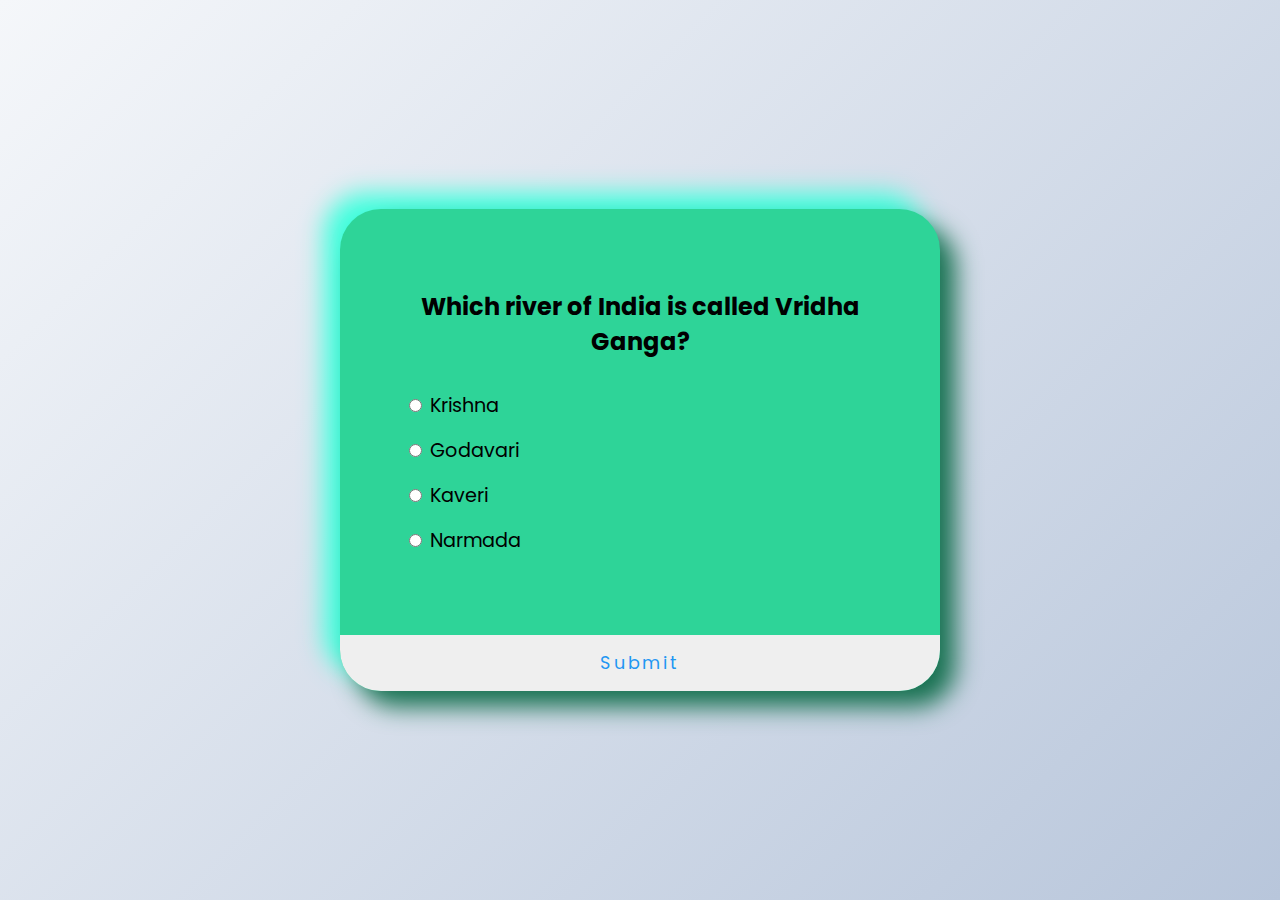
<file: quiz app/quizzer/gkquiz.html>
<!DOCTYPE html>
<html lang="en">
    <head>
        <meta charset="UTF-8" />
        <meta name="viewport" content="width=device-width, initial-scale=1.0" />
        <title>Quiz App</title>
        <style> 
        @import url("https://fonts.googleapis.com/css2?family=Poppins:wght@200;400;600&display=swap");

            * {
                box-sizing: border-box;
            }
            
            body {
                background-color: #b8c6db;
                background-image: linear-gradient(315deg, #b8c6db 0%, #f5f7fa 100%);
                display: flex;
                align-items: center;
                justify-content: center;
                font-family: "Poppins", sans-serif;
                margin: 0;
                min-height: 100vh;
            }
            
            .quiz-container {
                background-color: #fff;
               
                box-shadow: 0 0 10px 2px rgba(100, 100, 100, 0.1);
                overflow: hidden;
                width: 600px;
                max-width: 100%;
                border-radius: 41px;
                background: #2ED498;
                box-shadow:  16px 16px 24px #197252,
                             -16px -16px 24px #43ffde;
            }
            
            .quiz-header {
                padding: 4rem;
            }
            
            h2 {
                padding: 1rem;
                text-align: center;
                margin: 0;
            }
            
            ul {
                list-style-type: none;
                padding: 0;
            }
            
            ul li {
                font-size: 1.2rem;
                margin: 1rem 0;
            }
            
            ul li label {
                cursor: pointer;
            }
            
            button {
                border: none;
                color: white;
                cursor: pointer;
                display: block;
                font-family: inherit;
                font-size: 1.1rem;
                width: 100%;
                padding: 1.3rem;
                padding: 15px 30px;color: #2196f3;letter-spacing: 3px;transition: 0.2s;
            }
            
            button:hover {
                color: #255784;background: #dce35b;
                    box-shadow: 0 0 10px #dce35b, 0 0 40px #dce35b,0 0 80px #dce35b; text-decoration: none;
            }
            button span:nth-child(1)
                    {
                     top: 0px;
                     left: -100%;
                     width: 100%;
                     height: 2px;
                     background: linear-gradient(90deg,trasparent,#2196f3);
                    }
            </style>
    </head>
    <body>
        <div class="quiz-container" id="quiz">
            <div class="quiz-header">
                <h2 id="question">Question text</h2>
                <ul>
                    <li>
                        <input
                            type="radio"
                            id="a"
                            name="answer"
                            class="answer"
                        />
                        <label id="a_text" for="a">Question</label>
                    </li>
                    <li>
                        <input
                            type="radio"
                            id="b"
                            name="answer"
                            class="answer"
                        />
                        <label id="b_text" for="b">Question</label>
                    </li>
                    <li>
                        <input
                            type="radio"
                            id="c"
                            name="answer"
                            class="answer"
                        />
                        <label id="c_text" for="c">Question</label>
                    </li>
                    <li>
                        <input
                            type="radio"
                            id="d"
                            name="answer"
                            class="answer"
                        />
                        <label id="d_text" for="d">Question</label>
                    </li>
                </ul>
            </div>
            <button id="submit">Submit</button>
          

        </div>
        <script>
            const quizData = [
    {
        question: "Which river of India is called Vridha Ganga?",
        a: "Krishna",
        b: "Godavari",
        c: "Kaveri",
        d: "Narmada",
        correct: "b",
    },
    {
        question: "Which latitude passes through the middle of India?",
        a: "Equator",
        b: " Arctic Circle",
        c: "Tropic of Capricorn",
        d: "Tropic of Cancer",
        correct: "d",
    },
    {
        question: "Union Budget is always presented first in",
        a: "The Lok Sabha",
        b: "The Rajya Sabha",
        c: "Joint session of the Parliament",
        d: "Meeting of the Union Cabinet",
        correct: "a",
    },
    {
        question: "Which foreign country is closest to Andaman Islands",
        a: "Sri Lanka",
        b: "Indonesia",
        c: "Pakistan",
        d: "Myanmar",
        correct: "c",
    },
];

const quiz = document.getElementById("quiz");
const answerEls = document.querySelectorAll(".answer");
const questionEl = document.getElementById("question");
const a_text = document.getElementById("a_text");
const b_text = document.getElementById("b_text");
const c_text = document.getElementById("c_text");
const d_text = document.getElementById("d_text");
const submitBtn = document.getElementById("submit");

let currentQuiz = 0;
let score = 0;


loadQuiz();

function loadQuiz() {
    deselectAnswers();

    const currentQuizData = quizData[currentQuiz];

    questionEl.innerText = currentQuizData.question;
    a_text.innerText = currentQuizData.a;
    b_text.innerText = currentQuizData.b;
    c_text.innerText = currentQuizData.c;
    d_text.innerText = currentQuizData.d;
}

function getSelected() {
    let answer = undefined;

    answerEls.forEach((answerEl) => {
        if (answerEl.checked) {
            answer = answerEl.id;
        }
    });

    return answer;
}

function deselectAnswers() {
    answerEls.forEach((answerEl) => {
        answerEl.checked = false;
    });
}

submitBtn.addEventListener("click", () => {
    // check to see the answer
    const answer = getSelected();

    if (answer) {
        if (answer === quizData[currentQuiz].correct) {
            score++;
        }

        currentQuiz++;
        if (currentQuiz < quizData.length) {
            loadQuiz();
        } else {
            quiz.innerHTML = `
                <h2>You answered correctly at ${score}/${quizData.length} questions.</h2>
                
                <button onclick="location.reload()">Reload</button>
            `;
        }
    }
});
        </script>
    </body>
</html>
</file>
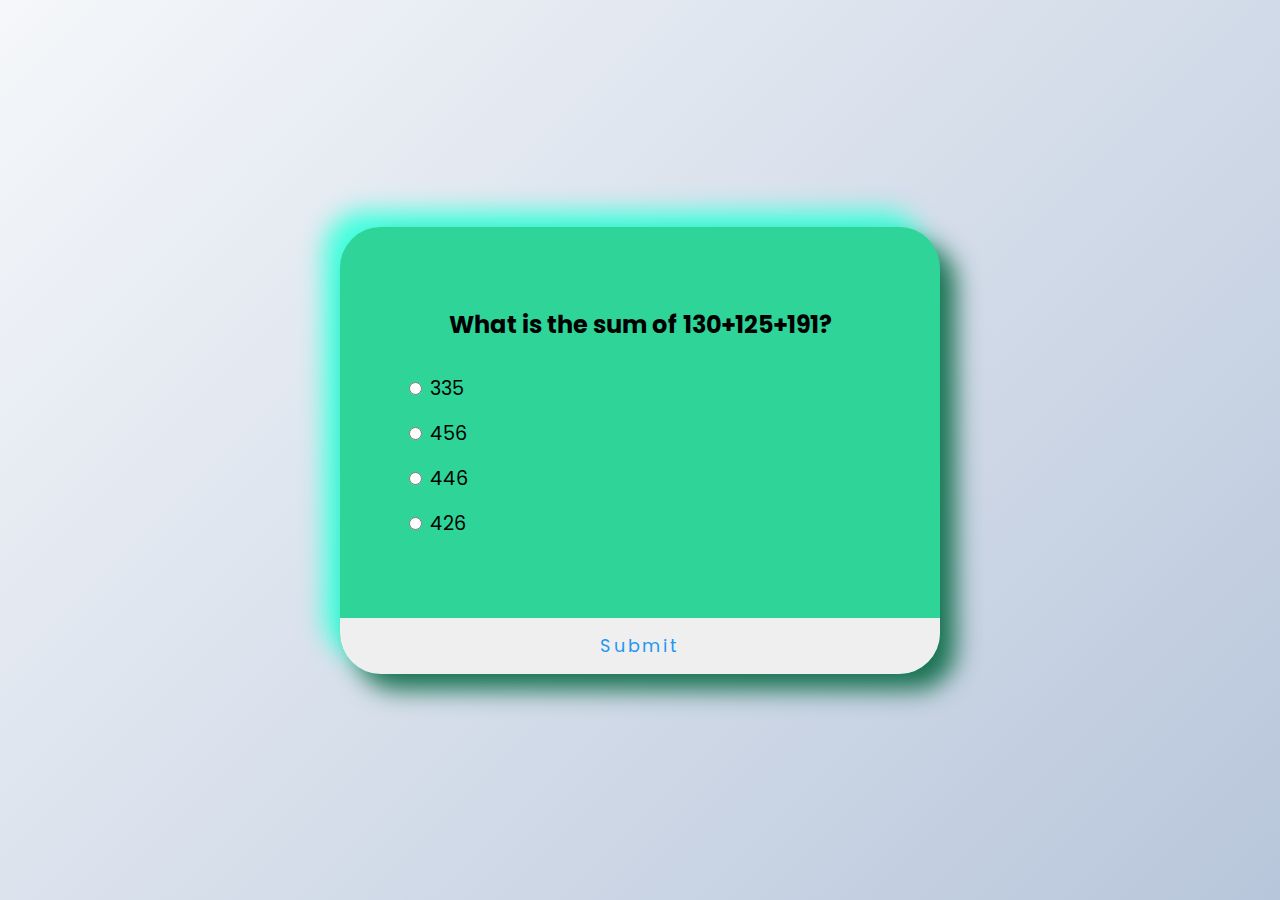
<file: quiz app/quizzer/mathsquiz.html>
<!DOCTYPE html>
<html lang="en">
    <head>
        <meta charset="UTF-8" />
        <meta name="viewport" content="width=device-width, initial-scale=1.0" />
        <title>Quiz App</title>
        <style> 
        @import url("https://fonts.googleapis.com/css2?family=Poppins:wght@200;400;600&display=swap");

            * {
                box-sizing: border-box;
            }
            
            body {
                background-color: #b8c6db;
                background-image: linear-gradient(315deg, #b8c6db 0%, #f5f7fa 100%);
                display: flex;
                align-items: center;
                justify-content: center;
                font-family: "Poppins", sans-serif;
                margin: 0;
                min-height: 100vh;
            }
            
            .quiz-container {
                background-color: #fff;
               
                box-shadow: 0 0 10px 2px rgba(100, 100, 100, 0.1);
                overflow: hidden;
                width: 600px;
                max-width: 100%;
                border-radius: 41px;
                background: #2ED498;
                box-shadow:  16px 16px 24px #197252,
                             -16px -16px 24px #43ffde;
            }
            
            .quiz-header {
                padding: 4rem;
            }
            
            h2 {
                padding: 1rem;
                text-align: center;
                margin: 0;
            }
            
            ul {
                list-style-type: none;
                padding: 0;
            }
            
            ul li {
                font-size: 1.2rem;
                margin: 1rem 0;
            }
            
            ul li label {
                cursor: pointer;
            }
            
            button {
                border: none;
                color: white;
                cursor: pointer;
                display: block;
                font-family: inherit;
                font-size: 1.1rem;
                width: 100%;
                padding: 1.3rem;
                padding: 15px 30px;color: #2196f3;letter-spacing: 3px;transition: 0.2s;
            }
            
            button:hover {
                color: #255784;background: #dce35b;
                    box-shadow: 0 0 10px #dce35b, 0 0 40px #dce35b,0 0 80px #dce35b; text-decoration: none;
            }
            button span:nth-child(1)
                    {
                     top: 0px;
                     left: -100%;
                     width: 100%;
                     height: 2px;
                     background: linear-gradient(90deg,trasparent,#2196f3);
                    }
            </style>
    </head>
    <body>
        <div class="quiz-container" id="quiz">
            <div class="quiz-header">
                <h2 id="question">Question text</h2>
                <ul>
                    <li>
                        <input
                            type="radio"
                            id="a"
                            name="answer"
                            class="answer"
                        />
                        <label id="a_text" for="a">Question</label>
                    </li>
                    <li>
                        <input
                            type="radio"
                            id="b"
                            name="answer"
                            class="answer"
                        />
                        <label id="b_text" for="b">Question</label>
                    </li>
                    <li>
                        <input
                            type="radio"
                            id="c"
                            name="answer"
                            class="answer"
                        />
                        <label id="c_text" for="c">Question</label>
                    </li>
                    <li>
                        <input
                            type="radio"
                            id="d"
                            name="answer"
                            class="answer"
                        />
                        <label id="d_text" for="d">Question</label>
                    </li>
                </ul>
            </div>
            <button id="submit">Submit</button>
          

        </div>
        <script>
            const quizData = [
    {
        question: "What is the sum of 130+125+191?",
        a: "335",
        b: "456",
        c: "446",
        d: "426",
        correct: "c",
    },
    {
        question: "20+(90÷2) is equal to:",
        a: "50",
        b: "55",
        c: "60",
        d: "65",
        correct: "d",
    },
    {
        question: "Find the missing terms in multiple of 3: 3, 6, 9, __, 15",
        a: "10",
        b: "11",
        c: "12",
        d: "13",
        correct: "c",
    },
    {
        question: "The product of 121 x 0 x 200 x 25 is",
        a: "1500",
        b: "0",
        c: "4000",
        d: "None of these",
        correct: "c",
    },
];

const quiz = document.getElementById("quiz");
const answerEls = document.querySelectorAll(".answer");
const questionEl = document.getElementById("question");
const a_text = document.getElementById("a_text");
const b_text = document.getElementById("b_text");
const c_text = document.getElementById("c_text");
const d_text = document.getElementById("d_text");
const submitBtn = document.getElementById("submit");

let currentQuiz = 0;
let score = 0;


loadQuiz();

function loadQuiz() {
    deselectAnswers();

    const currentQuizData = quizData[currentQuiz];

    questionEl.innerText = currentQuizData.question;
    a_text.innerText = currentQuizData.a;
    b_text.innerText = currentQuizData.b;
    c_text.innerText = currentQuizData.c;
    d_text.innerText = currentQuizData.d;
}

function getSelected() {
    let answer = undefined;

    answerEls.forEach((answerEl) => {
        if (answerEl.checked) {
            answer = answerEl.id;
        }
    });

    return answer;
}

function deselectAnswers() {
    answerEls.forEach((answerEl) => {
        answerEl.checked = false;
    });
}

submitBtn.addEventListener("click", () => {
    // check to see the answer
    const answer = getSelected();

    if (answer) {
        if (answer === quizData[currentQuiz].correct) {
            score++;
        }

        currentQuiz++;
        if (currentQuiz < quizData.length) {
            loadQuiz();
        } else {
            quiz.innerHTML = `
                <h2>You answered correctly at ${score}/${quizData.length} questions.</h2>
                
                <button onclick="location.reload()">Reload</button>
            `;
        }
    }
});
        </script>
    </body>
</html>
</file>
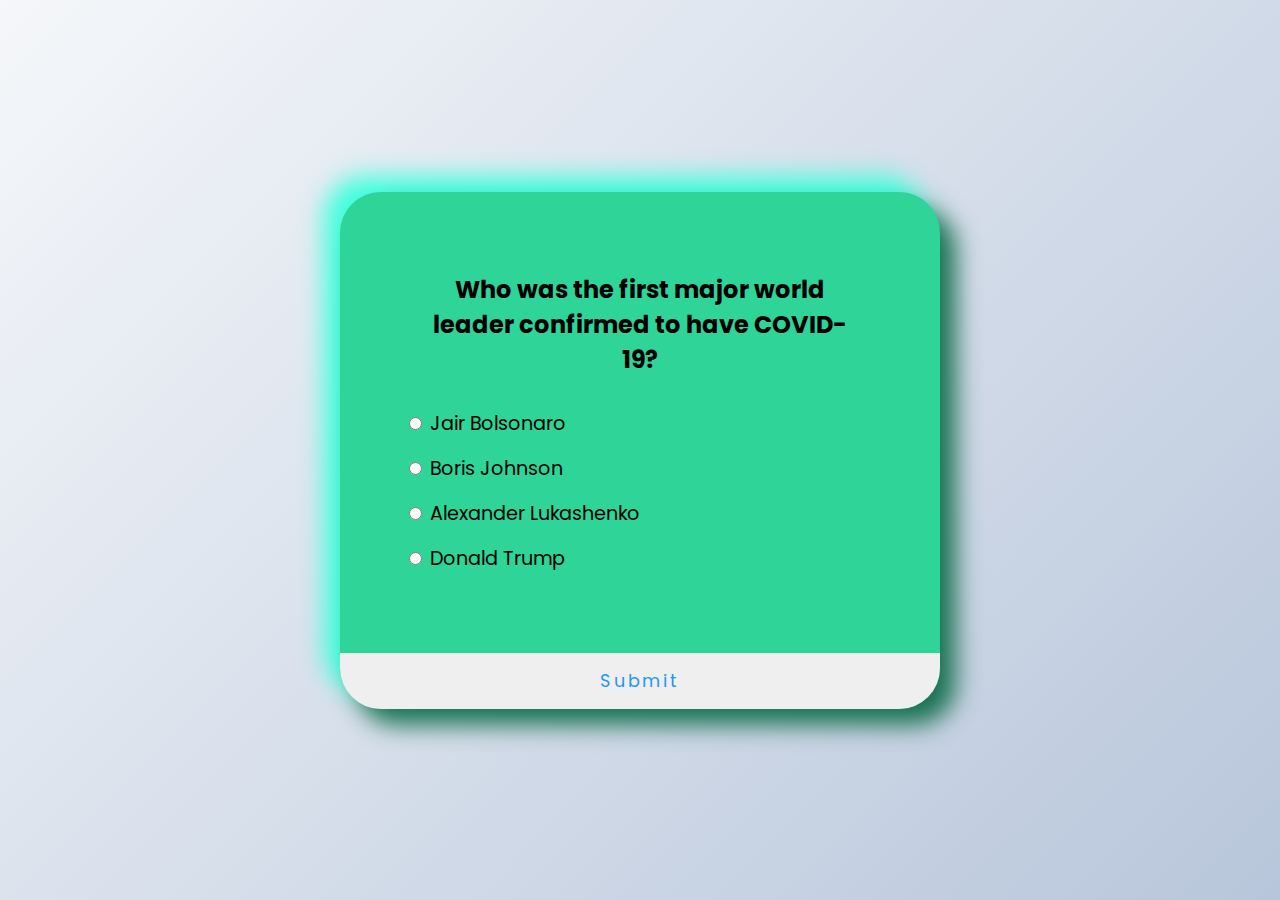
<file: quiz app/quizzer/politicalquiz.html>
<!DOCTYPE html>
<html lang="en">
    <head>
        <meta charset="UTF-8" />
        <meta name="viewport" content="width=device-width, initial-scale=1.0" />
        <title>Quiz App</title>
        <style> 
        @import url("https://fonts.googleapis.com/css2?family=Poppins:wght@200;400;600&display=swap");

            * {
                box-sizing: border-box;
            }
            
            body {
                background-color: #b8c6db;
                background-image: linear-gradient(315deg, #b8c6db 0%, #f5f7fa 100%);
                display: flex;
                align-items: center;
                justify-content: center;
                font-family: "Poppins", sans-serif;
                margin: 0;
                min-height: 100vh;
            }
            
            .quiz-container {
                background-color: #fff;
               
                box-shadow: 0 0 10px 2px rgba(100, 100, 100, 0.1);
                overflow: hidden;
                width: 600px;
                max-width: 100%;
                border-radius: 41px;
                background: #2ED498;
                box-shadow:  16px 16px 24px #197252,
                             -16px -16px 24px #43ffde;
            }
            
            .quiz-header {
                padding: 4rem;
            }
            
            h2 {
                padding: 1rem;
                text-align: center;
                margin: 0;
            }
            
            ul {
                list-style-type: none;
                padding: 0;
            }
            
            ul li {
                font-size: 1.2rem;
                margin: 1rem 0;
            }
            
            ul li label {
                cursor: pointer;
            }
            
            button {
                border: none;
                color: white;
                cursor: pointer;
                display: block;
                font-family: inherit;
                font-size: 1.1rem;
                width: 100%;
                padding: 1.3rem;
                padding: 15px 30px;color: #2196f3;letter-spacing: 3px;transition: 0.2s;
            }
            
            button:hover {
                color: #255784;background: #dce35b;
                    box-shadow: 0 0 10px #dce35b, 0 0 40px #dce35b,0 0 80px #dce35b; text-decoration: none;
            }
            button span:nth-child(1)
                    {
                     top: 0px;
                     left: -100%;
                     width: 100%;
                     height: 2px;
                     background: linear-gradient(90deg,trasparent,#2196f3);
                    }
            </style>
    </head>
    <body>
        <div class="quiz-container" id="quiz">
            <div class="quiz-header">
                <h2 id="question">Question text</h2>
                <ul>
                    <li>
                        <input
                            type="radio"
                            id="a"
                            name="answer"
                            class="answer"
                        />
                        <label id="a_text" for="a">Question</label>
                    </li>
                    <li>
                        <input
                            type="radio"
                            id="b"
                            name="answer"
                            class="answer"
                        />
                        <label id="b_text" for="b">Question</label>
                    </li>
                    <li>
                        <input
                            type="radio"
                            id="c"
                            name="answer"
                            class="answer"
                        />
                        <label id="c_text" for="c">Question</label>
                    </li>
                    <li>
                        <input
                            type="radio"
                            id="d"
                            name="answer"
                            class="answer"
                        />
                        <label id="d_text" for="d">Question</label>
                    </li>
                </ul>
            </div>
            <button id="submit">Submit</button>
          

        </div>
        <script>
            const quizData = [
    {
        question: "Who was the first major world leader confirmed to have COVID-19?",
        a: "Jair Bolsonaro",
        b: "Boris Johnson",
        c: "Alexander Lukashenko",
        d: "Donald Trump",
        correct: "b",
    },
    {
        question: "Britons voted in favor of Brexit in what year?",
        a: "2014",
        b: "2016",
        c: "2018",
        d: "2020",
        correct: "b",
    },
    {
        question: "China has been elected to the Human Rights Council ______ times.",
        a: "One",
        b: "Three",
        c: "Five",
        d: "Seven",
        correct: "c",
    },
    {
        question: "Who won the 2020 leadership election in Taiwan?",
        a: " Sandra Yu",
        b: "James Soong Chu-yu",
        c: "Chang San-cheng",
        d: "Tsai Ing-wen",
        correct: "d",
    },
];

const quiz = document.getElementById("quiz");
const answerEls = document.querySelectorAll(".answer");
const questionEl = document.getElementById("question");
const a_text = document.getElementById("a_text");
const b_text = document.getElementById("b_text");
const c_text = document.getElementById("c_text");
const d_text = document.getElementById("d_text");
const submitBtn = document.getElementById("submit");

let currentQuiz = 0;
let score = 0;


loadQuiz();

function loadQuiz() {
    deselectAnswers();

    const currentQuizData = quizData[currentQuiz];

    questionEl.innerText = currentQuizData.question;
    a_text.innerText = currentQuizData.a;
    b_text.innerText = currentQuizData.b;
    c_text.innerText = currentQuizData.c;
    d_text.innerText = currentQuizData.d;
}

function getSelected() {
    let answer = undefined;

    answerEls.forEach((answerEl) => {
        if (answerEl.checked) {
            answer = answerEl.id;
        }
    });

    return answer;
}

function deselectAnswers() {
    answerEls.forEach((answerEl) => {
        answerEl.checked = false;
    });
}

submitBtn.addEventListener("click", () => {
    // check to see the answer
    const answer = getSelected();

    if (answer) {
        if (answer === quizData[currentQuiz].correct) {
            score++;
        }

        currentQuiz++;
        if (currentQuiz < quizData.length) {
            loadQuiz();
        } else {
            quiz.innerHTML = `
                <h2>You answered correctly at ${score}/${quizData.length} questions.</h2>
                
                <button onclick="location.reload()">Reload</button>
            `;
        }
    }
});
        </script>
    </body>
</html>
</file>
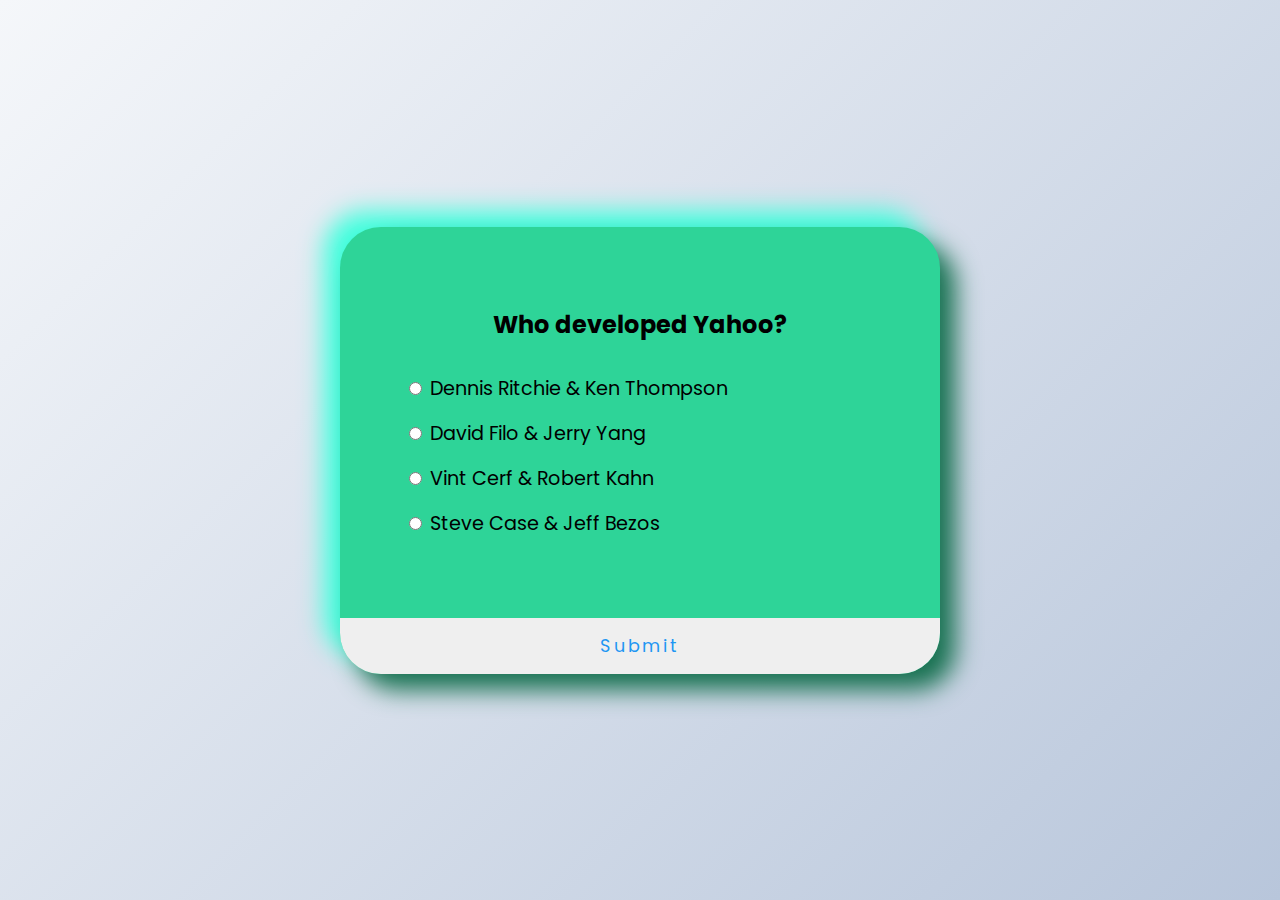
<file: quiz app/quizzer/Quizapp.html>
<!DOCTYPE html>
<html lang="en">
    <head>
        <meta charset="UTF-8" />
        <meta name="viewport" content="width=device-width, initial-scale=1.0" />
        <title>Quiz App</title>
        <link rel="stylesheet" href="quizappstyle.css" />
        <script src="quizappscript.js" defer></script>
    </head>
    <body>
        <div class="quiz-container" id="quiz">
            <div class="quiz-header">
                <h2 id="question">Question text</h2>
                <ul>
                    <li>
                        <input
                            type="radio"
                            id="a"
                            name="answer"
                            class="answer"
                        />
                        <label id="a_text" for="a">Question</label>
                    </li>
                    <li>
                        <input
                            type="radio"
                            id="b"
                            name="answer"
                            class="answer"
                        />
                        <label id="b_text" for="b">Question</label>
                    </li>
                    <li>
                        <input
                            type="radio"
                            id="c"
                            name="answer"
                            class="answer"
                        />
                        <label id="c_text" for="c">Question</label>
                    </li>
                    <li>
                        <input
                            type="radio"
                            id="d"
                            name="answer"
                            class="answer"
                        />
                        <label id="d_text" for="d">Question</label>
                    </li>
                </ul>
            </div>
            <button id="submit">Submit</button>
          

        </div>
    </body>
</html>
</file>
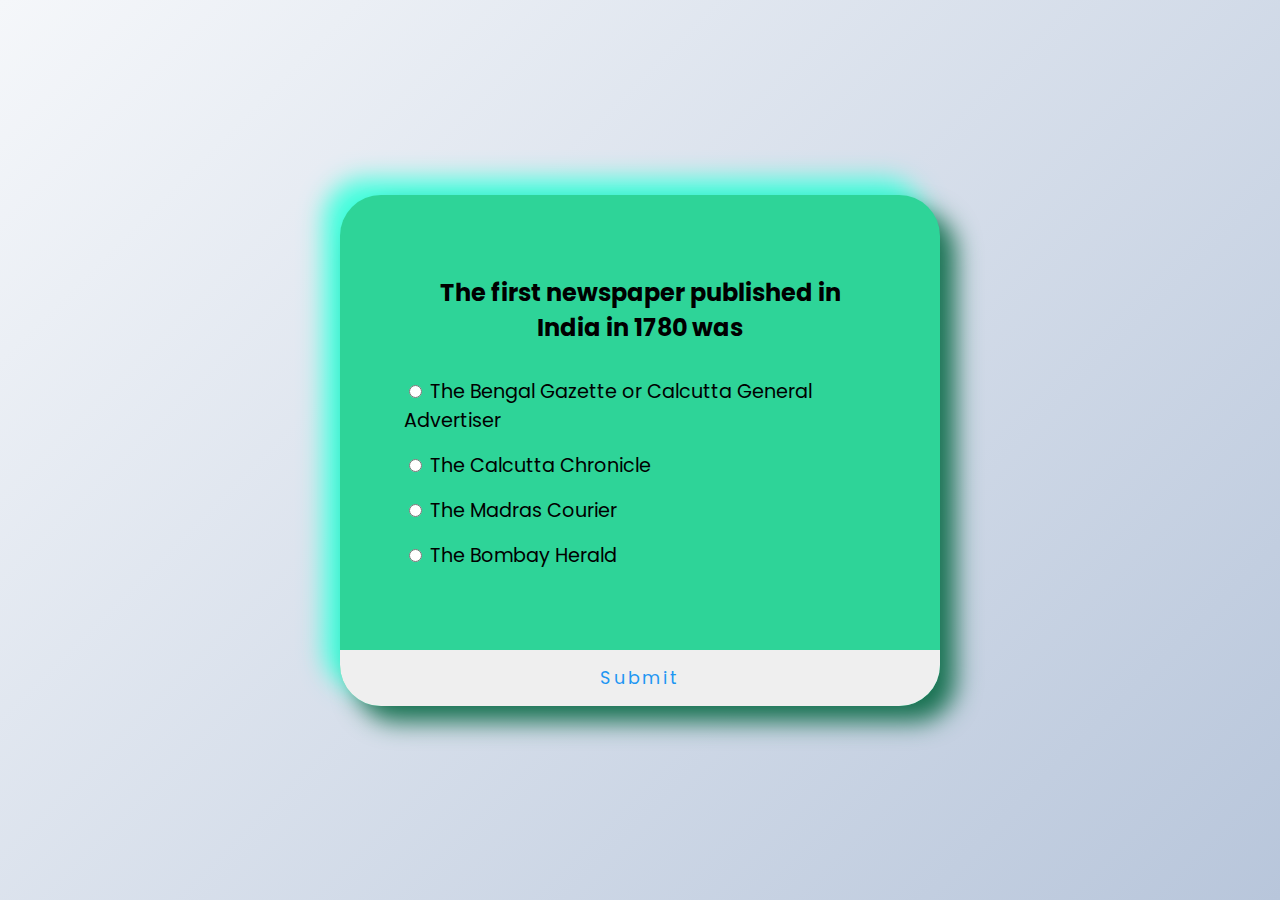
<file: quiz app/quizzer/socialscience.html>
<!DOCTYPE html>
<html lang="en">
    <head>
        <meta charset="UTF-8" />
        <meta name="viewport" content="width=device-width, initial-scale=1.0" />
        <title>Quiz App</title>
        <style> 
        @import url("https://fonts.googleapis.com/css2?family=Poppins:wght@200;400;600&display=swap");

            * {
                box-sizing: border-box;
            }
            
            body {
                background-color: #b8c6db;
                background-image: linear-gradient(315deg, #b8c6db 0%, #f5f7fa 100%);
                display: flex;
                align-items: center;
                justify-content: center;
                font-family: "Poppins", sans-serif;
                margin: 0;
                min-height: 100vh;
            }
            
            .quiz-container {
                background-color: #fff;
               
                box-shadow: 0 0 10px 2px rgba(100, 100, 100, 0.1);
                overflow: hidden;
                width: 600px;
                max-width: 100%;
                border-radius: 41px;
                background: #2ED498;
                box-shadow:  16px 16px 24px #197252,
                             -16px -16px 24px #43ffde;
            }
            
            .quiz-header {
                padding: 4rem;
            }
            
            h2 {
                padding: 1rem;
                text-align: center;
                margin: 0;
            }
            
            ul {
                list-style-type: none;
                padding: 0;
            }
            
            ul li {
                font-size: 1.2rem;
                margin: 1rem 0;
            }
            
            ul li label {
                cursor: pointer;
            }
            
            button {
                border: none;
                color: white;
                cursor: pointer;
                display: block;
                font-family: inherit;
                font-size: 1.1rem;
                width: 100%;
                padding: 1.3rem;
                padding: 15px 30px;color: #2196f3;letter-spacing: 3px;transition: 0.2s;
            }
            
            button:hover {
                color: #255784;background: #dce35b;
                    box-shadow: 0 0 10px #dce35b, 0 0 40px #dce35b,0 0 80px #dce35b; text-decoration: none;
            }
            button span:nth-child(1)
                    {
                     top: 0px;
                     left: -100%;
                     width: 100%;
                     height: 2px;
                     background: linear-gradient(90deg,trasparent,#2196f3);
                    }
            </style>
    </head>
    <body>
        <div class="quiz-container" id="quiz">
            <div class="quiz-header">
                <h2 id="question">Question text</h2>
                <ul>
                    <li>
                        <input
                            type="radio"
                            id="a"
                            name="answer"
                            class="answer"
                        />
                        <label id="a_text" for="a">Question</label>
                    </li>
                    <li>
                        <input
                            type="radio"
                            id="b"
                            name="answer"
                            class="answer"
                        />
                        <label id="b_text" for="b">Question</label>
                    </li>
                    <li>
                        <input
                            type="radio"
                            id="c"
                            name="answer"
                            class="answer"
                        />
                        <label id="c_text" for="c">Question</label>
                    </li>
                    <li>
                        <input
                            type="radio"
                            id="d"
                            name="answer"
                            class="answer"
                        />
                        <label id="d_text" for="d">Question</label>
                    </li>
                </ul>
            </div>
            <button id="submit">Submit</button>
          

        </div>
        <script>
            const quizData = [
    {
        question: "The first newspaper published in India in 1780 was",
        a: "The Bengal Gazette or Calcutta General Advertiser",
        b: "The Calcutta Chronicle",
        c: " The Madras Courier",
        d: "The Bombay Herald",
        correct: "a",
    },
    {
        question: "Which Party was founded by Subhash Chandra Bose in the Year 1939 after he broke away from the congress?",
        a: "Indian Freedom Party ",
        b: "Azad Hind Fauj",
        c: "Revolutionary Front",
        d: "Forward Bloc",
        correct: "d",
    },
    {
        question: "Which state of india has the smallest land area?",
        a: " Goa",
        b: "Nagaland",
        c: "Tripura",
        d: "Sikkim",
        correct: "a",
    },
    {
        question: "The main source of National Income in India is?",
        a: "Service Sector",
        b: " Agriculture",
        c: "Industrial Sector",
        d: "Trade Sector",
        correct: "a",
    },
];

const quiz = document.getElementById("quiz");
const answerEls = document.querySelectorAll(".answer");
const questionEl = document.getElementById("question");
const a_text = document.getElementById("a_text");
const b_text = document.getElementById("b_text");
const c_text = document.getElementById("c_text");
const d_text = document.getElementById("d_text");
const submitBtn = document.getElementById("submit");

let currentQuiz = 0;
let score = 0;


loadQuiz();

function loadQuiz() {
    deselectAnswers();

    const currentQuizData = quizData[currentQuiz];

    questionEl.innerText = currentQuizData.question;
    a_text.innerText = currentQuizData.a;
    b_text.innerText = currentQuizData.b;
    c_text.innerText = currentQuizData.c;
    d_text.innerText = currentQuizData.d;
}

function getSelected() {
    let answer = undefined;

    answerEls.forEach((answerEl) => {
        if (answerEl.checked) {
            answer = answerEl.id;
        }
    });

    return answer;
}

function deselectAnswers() {
    answerEls.forEach((answerEl) => {
        answerEl.checked = false;
    });
}

submitBtn.addEventListener("click", () => {
    // check to see the answer
    const answer = getSelected();

    if (answer) {
        if (answer === quizData[currentQuiz].correct) {
            score++;
        }

        currentQuiz++;
        if (currentQuiz < quizData.length) {
            loadQuiz();
        } else {
            quiz.innerHTML = `
                <h2>You answered correctly at ${score}/${quizData.length} questions.</h2>
                
                <button onclick="location.reload()">Reload</button>
            `;
        }
    }
});
        </script>
    </body>
</html>
</file>
<file: quiz app/quizzer/quizappstyle.css>
@import url("https://fonts.googleapis.com/css2?family=Poppins:wght@200;400;600&display=swap");

* {
    box-sizing: border-box;
}

body {
    background-color: #b8c6db;
    background-image: linear-gradient(315deg, #b8c6db 0%, #f5f7fa 100%);
    display: flex;
    align-items: center;
    justify-content: center;
    font-family: "Poppins", sans-serif;
    margin: 0;
    min-height: 100vh;
}

.quiz-container {
    background-color: #fff;
   
    box-shadow: 0 0 10px 2px rgba(100, 100, 100, 0.1);
    overflow: hidden;
    width: 600px;
    max-width: 100%;
    border-radius: 41px;
    background: #2ED498;
    box-shadow:  16px 16px 24px #197252,
                 -16px -16px 24px #43ffde;
}

.quiz-header {
    padding: 4rem;
}

h2 {
    padding: 1rem;
    text-align: center;
    margin: 0;
}

ul {
    list-style-type: none;
    padding: 0;
}

ul li {
    font-size: 1.2rem;
    margin: 1rem 0;
}

ul li label {
    cursor: pointer;
}

button {
    border: none;
    color: white;
    cursor: pointer;
    display: block;
    font-family: inherit;
    font-size: 1.1rem;
    width: 100%;
    padding: 1.3rem;
    padding: 15px 30px;color: #2196f3;letter-spacing: 3px;transition: 0.2s;
}

button:hover {
    color: #255784;background: #dce35b;
        box-shadow: 0 0 10px #dce35b, 0 0 40px #dce35b,0 0 80px #dce35b; text-decoration: none;
}
button span:nth-child(1)
        {
         top: 0px;
         left: -100%;
         width: 100%;
         height: 2px;
         background: linear-gradient(90deg,trasparent,#2196f3);
        }
</file>
